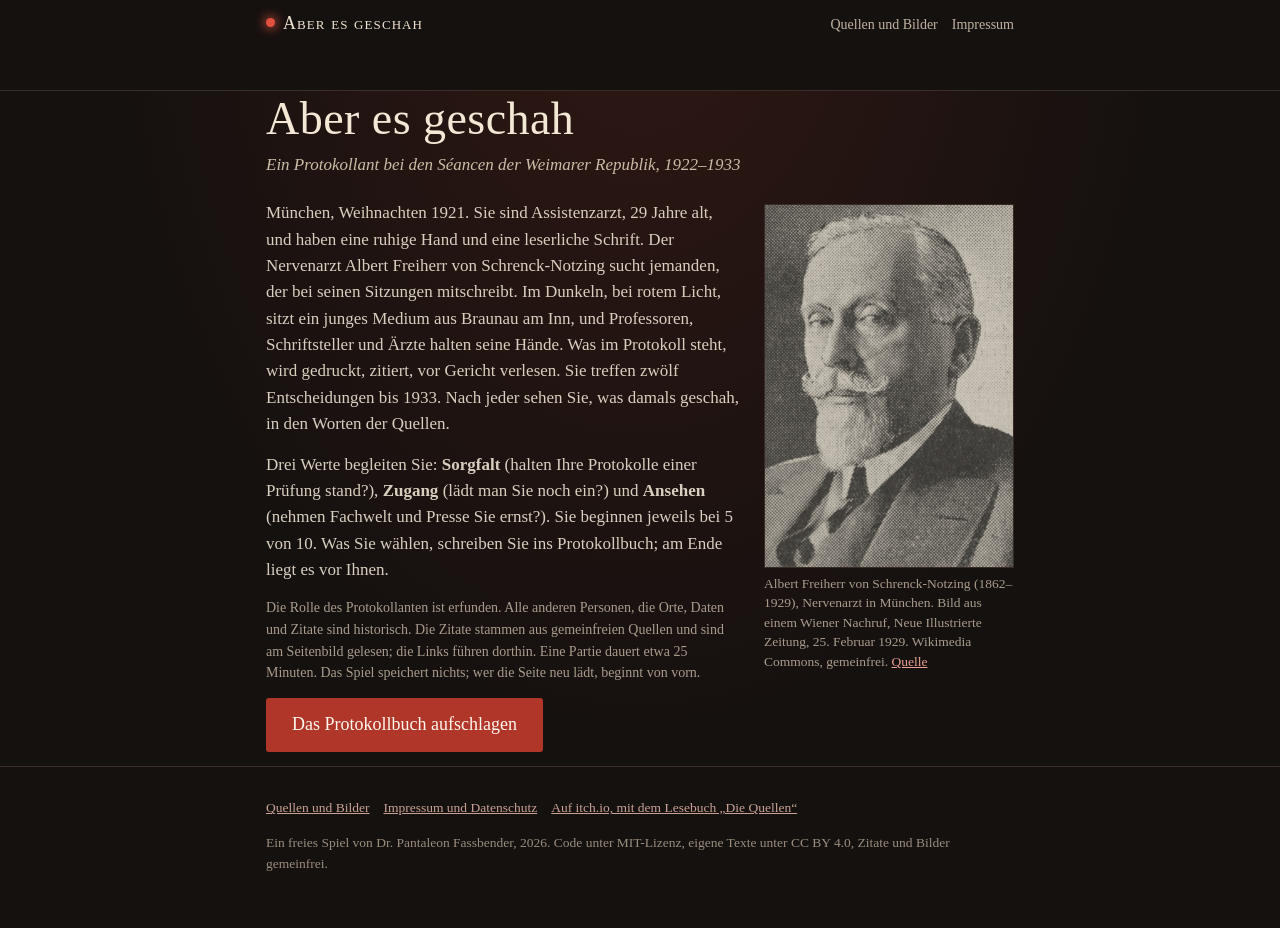
<file: index.html>
<!doctype html>
<html lang="de">
<head>
<meta charset="utf-8">
<meta name="viewport" content="width=device-width, initial-scale=1">
<title>Aber es geschah</title>
<meta name="description" content="Ein Protokollant bei den Séancen der Weimarer Republik, 1922–1933. Zwölf Entscheidungen, nach jeder die Quellen.">
<meta name="color-scheme" content="dark">
<link rel="stylesheet" href="style.css">
</head>
<body>
<header class="top">
  <div class="wrap">
    <a class="marke" href="index.html"><span class="lampe" aria-hidden="true"></span>Aber es geschah</a>
    <nav class="top"><a href="quellen.html">Quellen und Bilder</a><a href="legal.html">Impressum</a></nav>
  </div>
  <div class="wrap"><div class="werte" id="werte" hidden></div></div>
</header>
<main class="wrap" id="buehne" aria-live="polite">
  <noscript><p>Dieses Spiel braucht JavaScript. Die Quellen stehen auch ohne Skript auf der Seite <a href="quellen.html">Quellen und Bilder</a>.</p></noscript>
</main>
<footer class="fuss">
  <div class="wrap">
    <p><a href="quellen.html">Quellen und Bilder</a><a href="legal.html">Impressum und Datenschutz</a><span class="itchlink"><a href="https://leofassb.itch.io/aber-es-geschah" rel="noopener">Auf itch.io, mit dem Lesebuch „Die Quellen“</a></span></p>
    <p>Ein freies Spiel von Dr. Pantaleon Fassbender, 2026. Code unter MIT-Lizenz, eigene Texte unter CC BY 4.0, Zitate und Bilder gemeinfrei.</p>
  </div>
</footer>
<script src="data.js"></script>
<script src="game.js"></script>
</body>
</html>
</file>
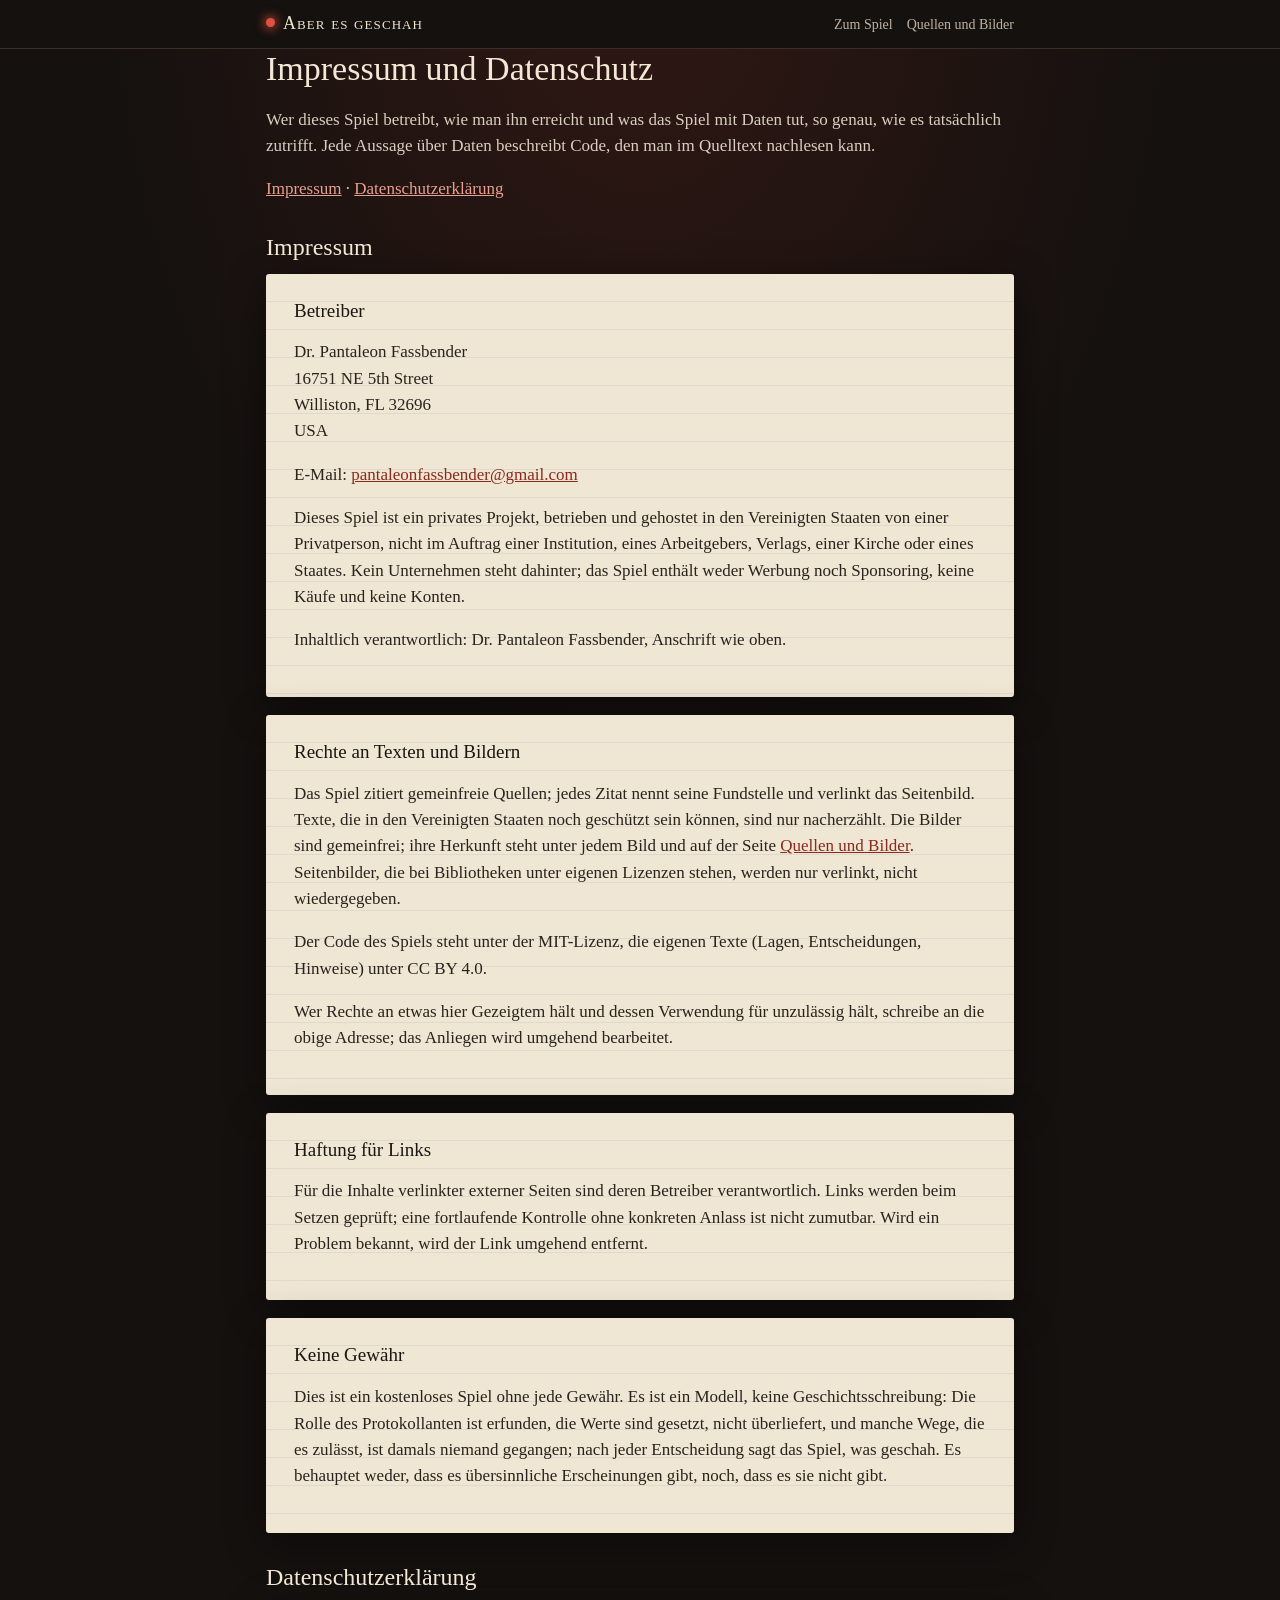
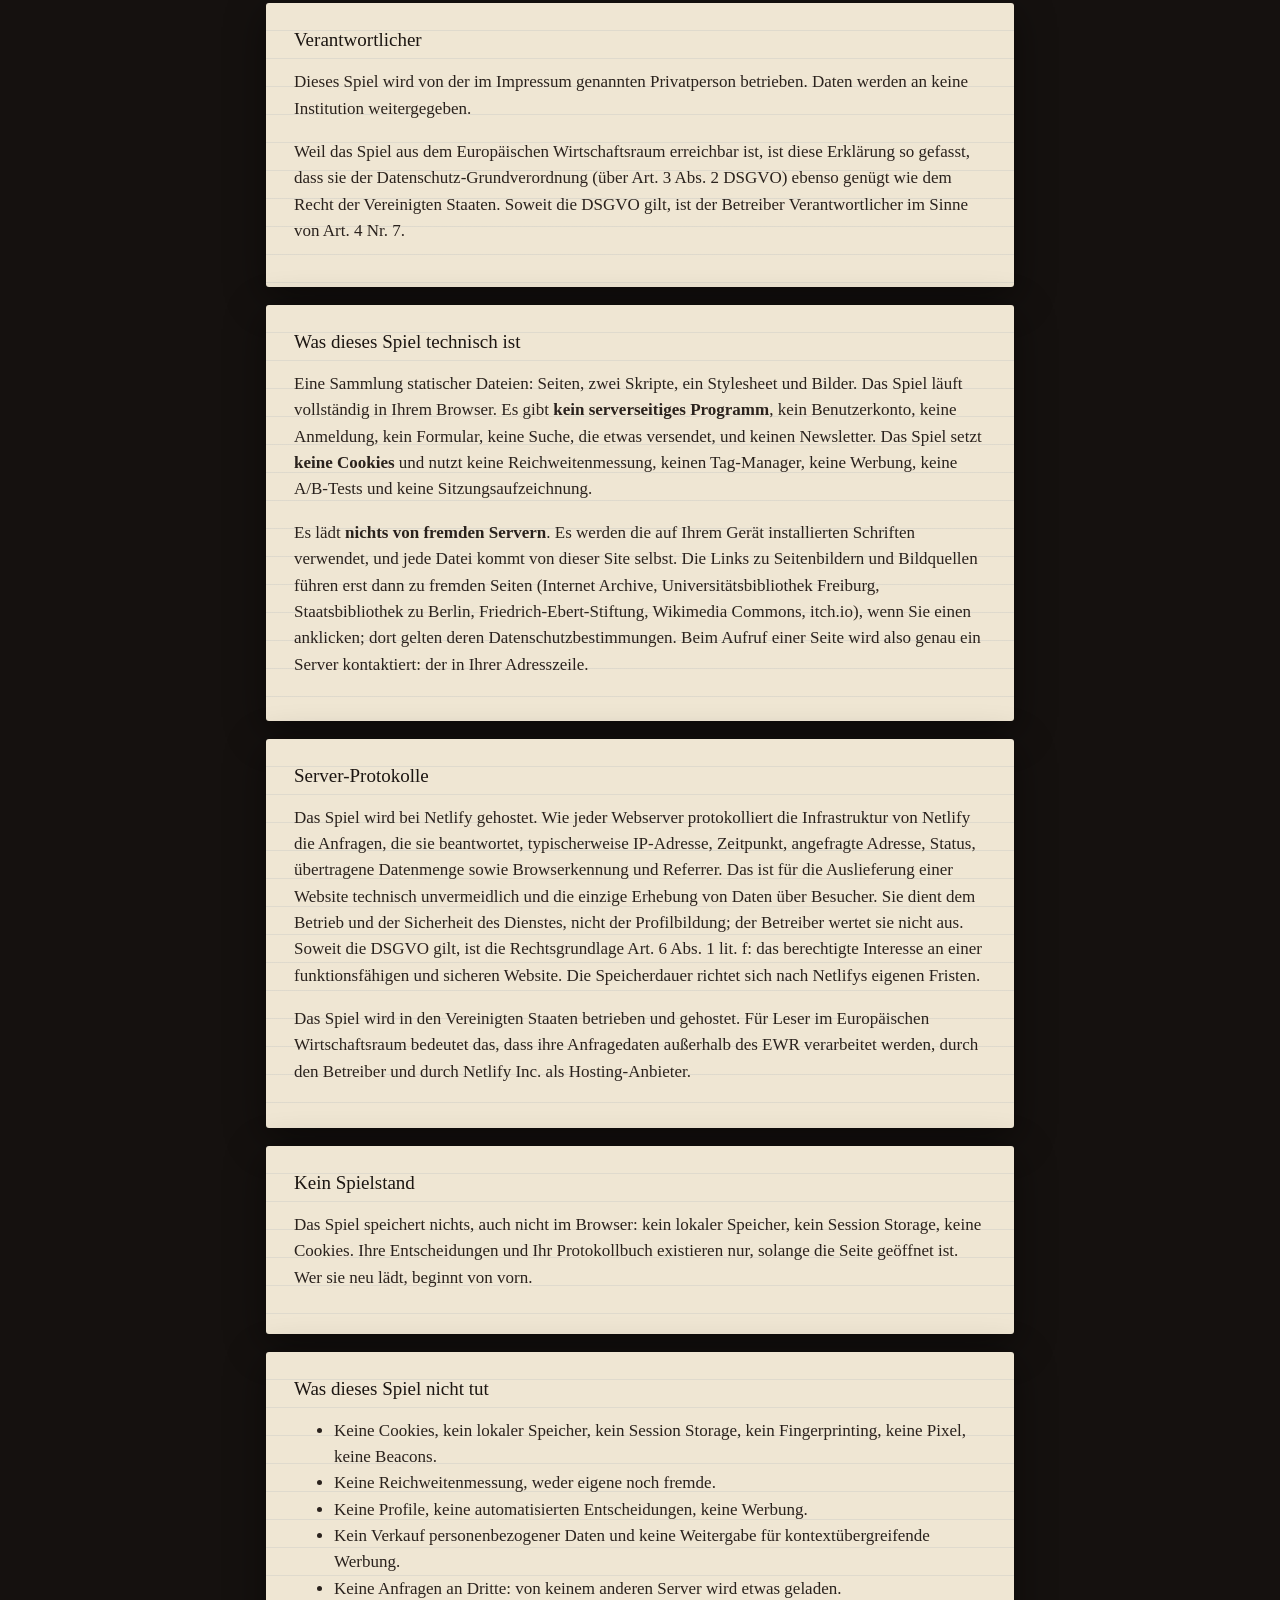
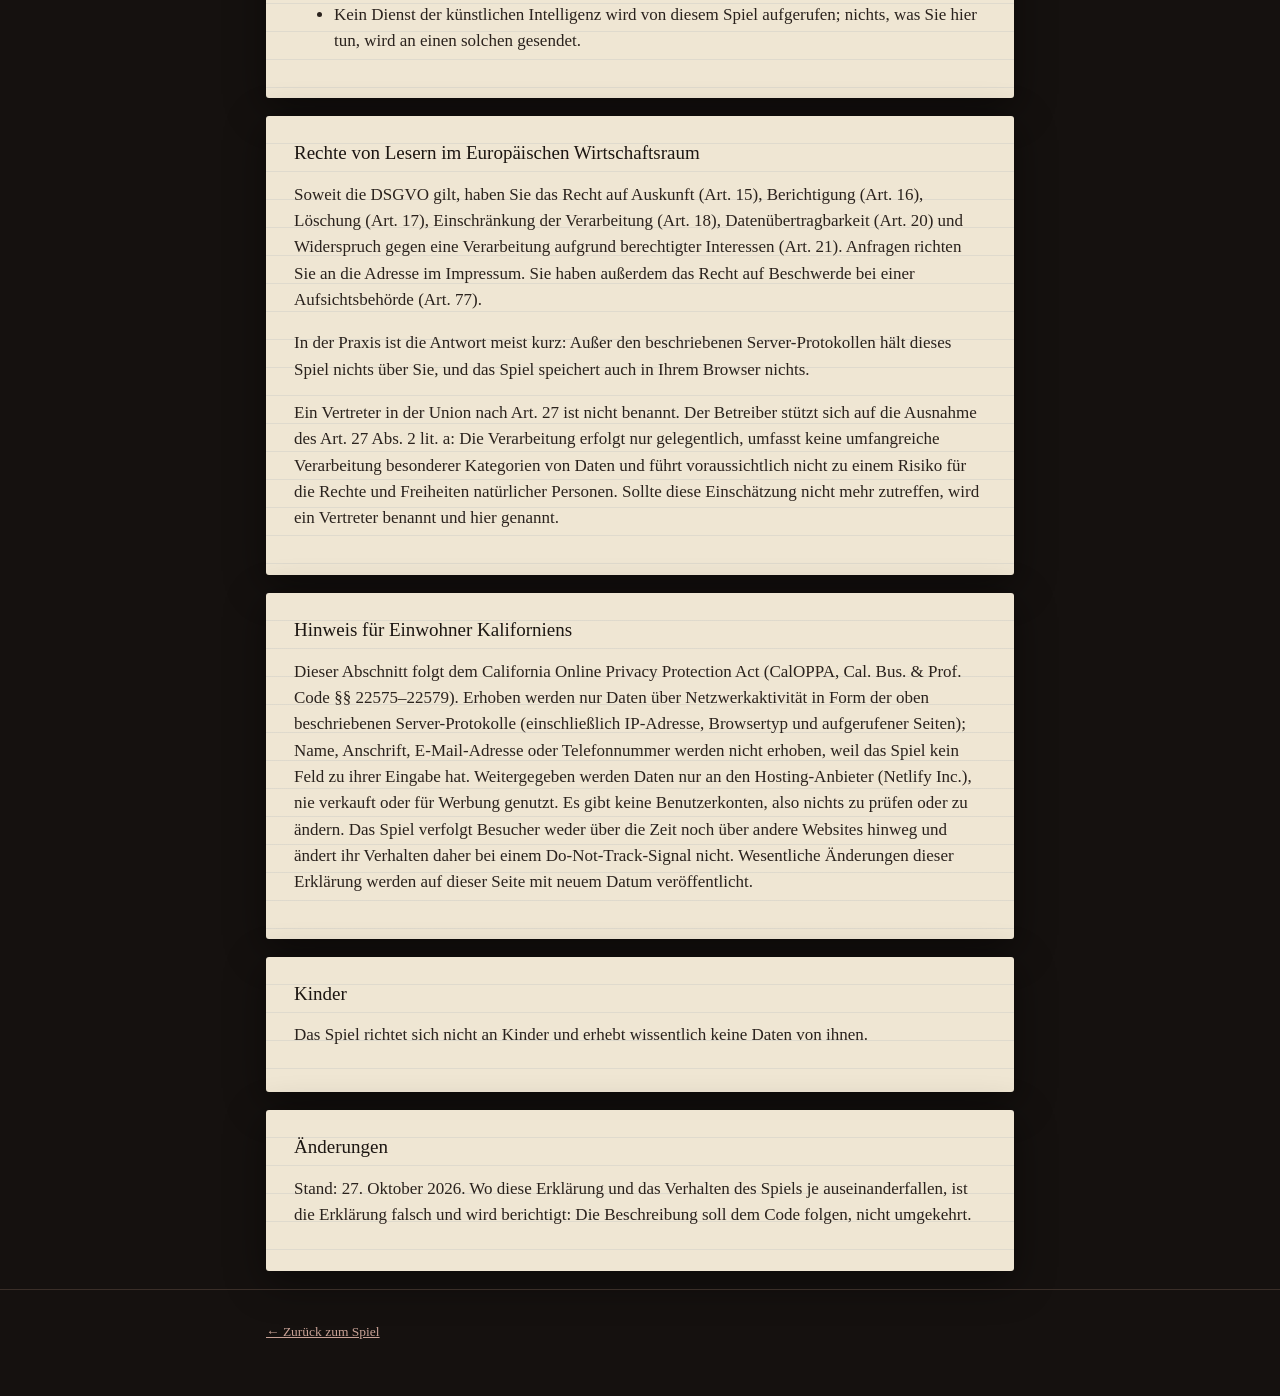
<file: legal.html>
<!doctype html>
<html lang="de">
<head>
<meta charset="utf-8">
<meta name="viewport" content="width=device-width, initial-scale=1">
<title>Impressum und Datenschutz · Aber es geschah</title>
<meta name="description" content="Wer dieses Spiel betreibt, wie man ihn erreicht und was das Spiel mit Daten tut.">
<meta name="color-scheme" content="dark">
<link rel="stylesheet" href="style.css">
</head>
<body>
<header class="top">
  <div class="wrap">
    <a class="marke" href="index.html"><span class="lampe" aria-hidden="true"></span>Aber es geschah</a>
    <nav class="top"><a href="index.html">Zum Spiel</a><a href="quellen.html">Quellen und Bilder</a></nav>
  </div>
</header>
<main class="wrap legal">
  <h1>Impressum und Datenschutz</h1>
  <p>Wer dieses Spiel betreibt, wie man ihn erreicht und was das Spiel mit Daten tut, so genau, wie es tatsächlich zutrifft. Jede Aussage über Daten beschreibt Code, den man im Quelltext nachlesen kann.</p>
  <p><a href="#notice">Impressum</a> · <a href="#privacy">Datenschutzerklärung</a></p>

  <h2 id="notice">Impressum</h2>

  <div class="papier"><h3>Betreiber</h3>
    <p>Dr. Pantaleon Fassbender<br>16751 NE 5th Street<br>Williston, FL 32696<br>USA</p>
    <p>E-Mail: <a href="mailto:pantaleonfassbender@gmail.com">pantaleonfassbender@gmail.com</a></p>
    <p>Dieses Spiel ist ein privates Projekt, betrieben und gehostet in den Vereinigten Staaten von einer Privatperson, nicht im Auftrag einer Institution, eines Arbeitgebers, Verlags, einer Kirche oder eines Staates. Kein Unternehmen steht dahinter; das Spiel enthält weder Werbung noch Sponsoring, keine Käufe und keine Konten.</p>
    <p>Inhaltlich verantwortlich: Dr. Pantaleon Fassbender, Anschrift wie oben.</p>
  </div>

  <div class="papier"><h3>Rechte an Texten und Bildern</h3>
    <p>Das Spiel zitiert gemeinfreie Quellen; jedes Zitat nennt seine Fundstelle und verlinkt das Seitenbild. Texte, die in den Vereinigten Staaten noch geschützt sein können, sind nur nacherzählt. Die Bilder sind gemeinfrei; ihre Herkunft steht unter jedem Bild und auf der Seite <a href="quellen.html">Quellen und Bilder</a>. Seitenbilder, die bei Bibliotheken unter eigenen Lizenzen stehen, werden nur verlinkt, nicht wiedergegeben.</p>
    <p>Der Code des Spiels steht unter der MIT-Lizenz, die eigenen Texte (Lagen, Entscheidungen, Hinweise) unter CC BY 4.0.</p>
    <p>Wer Rechte an etwas hier Gezeigtem hält und dessen Verwendung für unzulässig hält, schreibe an die obige Adresse; das Anliegen wird umgehend bearbeitet.</p>
  </div>

  <div class="papier"><h3>Haftung für Links</h3>
    <p>Für die Inhalte verlinkter externer Seiten sind deren Betreiber verantwortlich. Links werden beim Setzen geprüft; eine fortlaufende Kontrolle ohne konkreten Anlass ist nicht zumutbar. Wird ein Problem bekannt, wird der Link umgehend entfernt.</p>
  </div>

  <div class="papier"><h3>Keine Gewähr</h3>
    <p>Dies ist ein kostenloses Spiel ohne jede Gewähr. Es ist ein Modell, keine Geschichtsschreibung: Die Rolle des Protokollanten ist erfunden, die Werte sind gesetzt, nicht überliefert, und manche Wege, die es zulässt, ist damals niemand gegangen; nach jeder Entscheidung sagt das Spiel, was geschah. Es behauptet weder, dass es übersinnliche Erscheinungen gibt, noch, dass es sie nicht gibt.</p>
  </div>

  <h2 id="privacy">Datenschutzerklärung</h2>

  <div class="papier"><h3>Verantwortlicher</h3>
    <p>Dieses Spiel wird von der im Impressum genannten Privatperson betrieben. Daten werden an keine Institution weitergegeben.</p>
    <p>Weil das Spiel aus dem Europäischen Wirtschaftsraum erreichbar ist, ist diese Erklärung so gefasst, dass sie der Datenschutz-Grundverordnung (über Art. 3 Abs. 2 DSGVO) ebenso genügt wie dem Recht der Vereinigten Staaten. Soweit die DSGVO gilt, ist der Betreiber Verantwortlicher im Sinne von Art. 4 Nr. 7.</p>
  </div>

  <div class="papier"><h3>Was dieses Spiel technisch ist</h3>
    <p>Eine Sammlung statischer Dateien: Seiten, zwei Skripte, ein Stylesheet und Bilder. Das Spiel läuft vollständig in Ihrem Browser. Es gibt <strong>kein serverseitiges Programm</strong>, kein Benutzerkonto, keine Anmeldung, kein Formular, keine Suche, die etwas versendet, und keinen Newsletter. Das Spiel setzt <strong>keine Cookies</strong> und nutzt keine Reichweitenmessung, keinen Tag-Manager, keine Werbung, keine A/B-Tests und keine Sitzungsaufzeichnung.</p>
    <p>Es lädt <strong>nichts von fremden Servern</strong>. Es werden die auf Ihrem Gerät installierten Schriften verwendet, und jede Datei kommt von dieser Site selbst. Die Links zu Seitenbildern und Bildquellen führen erst dann zu fremden Seiten (Internet Archive, Universitätsbibliothek Freiburg, Staatsbibliothek zu Berlin, Friedrich-Ebert-Stiftung, Wikimedia Commons, itch.io), wenn Sie einen anklicken; dort gelten deren Datenschutzbestimmungen. Beim Aufruf einer Seite wird also genau ein Server kontaktiert: der in Ihrer Adresszeile.</p>
  </div>

  <div class="papier"><h3>Server-Protokolle</h3>
    <p>Das Spiel wird bei Netlify gehostet. Wie jeder Webserver protokolliert die Infrastruktur von Netlify die Anfragen, die sie beantwortet, typischerweise IP-Adresse, Zeitpunkt, angefragte Adresse, Status, übertragene Datenmenge sowie Browserkennung und Referrer. Das ist für die Auslieferung einer Website technisch unvermeidlich und die einzige Erhebung von Daten über Besucher. Sie dient dem Betrieb und der Sicherheit des Dienstes, nicht der Profilbildung; der Betreiber wertet sie nicht aus. Soweit die DSGVO gilt, ist die Rechtsgrundlage Art. 6 Abs. 1 lit. f: das berechtigte Interesse an einer funktionsfähigen und sicheren Website. Die Speicherdauer richtet sich nach Netlifys eigenen Fristen.</p>
    <p>Das Spiel wird in den Vereinigten Staaten betrieben und gehostet. Für Leser im Europäischen Wirtschaftsraum bedeutet das, dass ihre Anfragedaten außerhalb des EWR verarbeitet werden, durch den Betreiber und durch Netlify Inc. als Hosting-Anbieter.</p>
  </div>

  <div class="papier"><h3>Kein Spielstand</h3>
    <p>Das Spiel speichert nichts, auch nicht im Browser: kein lokaler Speicher, kein Session Storage, keine Cookies. Ihre Entscheidungen und Ihr Protokollbuch existieren nur, solange die Seite geöffnet ist. Wer sie neu lädt, beginnt von vorn.</p>
  </div>

  <div class="papier"><h3>Was dieses Spiel nicht tut</h3>
    <ul>
      <li>Keine Cookies, kein lokaler Speicher, kein Session Storage, kein Fingerprinting, keine Pixel, keine Beacons.</li>
      <li>Keine Reichweitenmessung, weder eigene noch fremde.</li>
      <li>Keine Profile, keine automatisierten Entscheidungen, keine Werbung.</li>
      <li>Kein Verkauf personenbezogener Daten und keine Weitergabe für kontextübergreifende Werbung.</li>
      <li>Keine Anfragen an Dritte: von keinem anderen Server wird etwas geladen.</li>
      <li>Kein Dienst der künstlichen Intelligenz wird von diesem Spiel aufgerufen; nichts, was Sie hier tun, wird an einen solchen gesendet.</li>
    </ul>
  </div>

  <div class="papier"><h3>Rechte von Lesern im Europäischen Wirtschaftsraum</h3>
    <p>Soweit die DSGVO gilt, haben Sie das Recht auf Auskunft (Art. 15), Berichtigung (Art. 16), Löschung (Art. 17), Einschränkung der Verarbeitung (Art. 18), Datenübertragbarkeit (Art. 20) und Widerspruch gegen eine Verarbeitung aufgrund berechtigter Interessen (Art. 21). Anfragen richten Sie an die Adresse im Impressum. Sie haben außerdem das Recht auf Beschwerde bei einer Aufsichtsbehörde (Art. 77).</p>
    <p>In der Praxis ist die Antwort meist kurz: Außer den beschriebenen Server-Protokollen hält dieses Spiel nichts über Sie, und das Spiel speichert auch in Ihrem Browser nichts.</p>
    <p>Ein Vertreter in der Union nach Art. 27 ist nicht benannt. Der Betreiber stützt sich auf die Ausnahme des Art. 27 Abs. 2 lit. a: Die Verarbeitung erfolgt nur gelegentlich, umfasst keine umfangreiche Verarbeitung besonderer Kategorien von Daten und führt voraussichtlich nicht zu einem Risiko für die Rechte und Freiheiten natürlicher Personen. Sollte diese Einschätzung nicht mehr zutreffen, wird ein Vertreter benannt und hier genannt.</p>
  </div>

  <div class="papier"><h3>Hinweis für Einwohner Kaliforniens</h3>
    <p>Dieser Abschnitt folgt dem California Online Privacy Protection Act (CalOPPA, Cal. Bus. &amp; Prof. Code §§ 22575–22579). Erhoben werden nur Daten über Netzwerkaktivität in Form der oben beschriebenen Server-Protokolle (einschließlich IP-Adresse, Browsertyp und aufgerufener Seiten); Name, Anschrift, E-Mail-Adresse oder Telefonnummer werden nicht erhoben, weil das Spiel kein Feld zu ihrer Eingabe hat. Weitergegeben werden Daten nur an den Hosting-Anbieter (Netlify Inc.), nie verkauft oder für Werbung genutzt. Es gibt keine Benutzerkonten, also nichts zu prüfen oder zu ändern. Das Spiel verfolgt Besucher weder über die Zeit noch über andere Websites hinweg und ändert ihr Verhalten daher bei einem Do-Not-Track-Signal nicht. Wesentliche Änderungen dieser Erklärung werden auf dieser Seite mit neuem Datum veröffentlicht.</p>
  </div>

  <div class="papier"><h3>Kinder</h3>
    <p>Das Spiel richtet sich nicht an Kinder und erhebt wissentlich keine Daten von ihnen.</p>
  </div>

  <div class="papier"><h3>Änderungen</h3>
    <p>Stand: 27. Oktober 2026. Wo diese Erklärung und das Verhalten des Spiels je auseinanderfallen, ist die Erklärung falsch und wird berichtigt: Die Beschreibung soll dem Code folgen, nicht umgekehrt.</p>
  </div>
</main>
<footer class="fuss">
  <div class="wrap"><p><a href="index.html">← Zurück zum Spiel</a></p></div>
</footer>
</body>
</html>
</file>
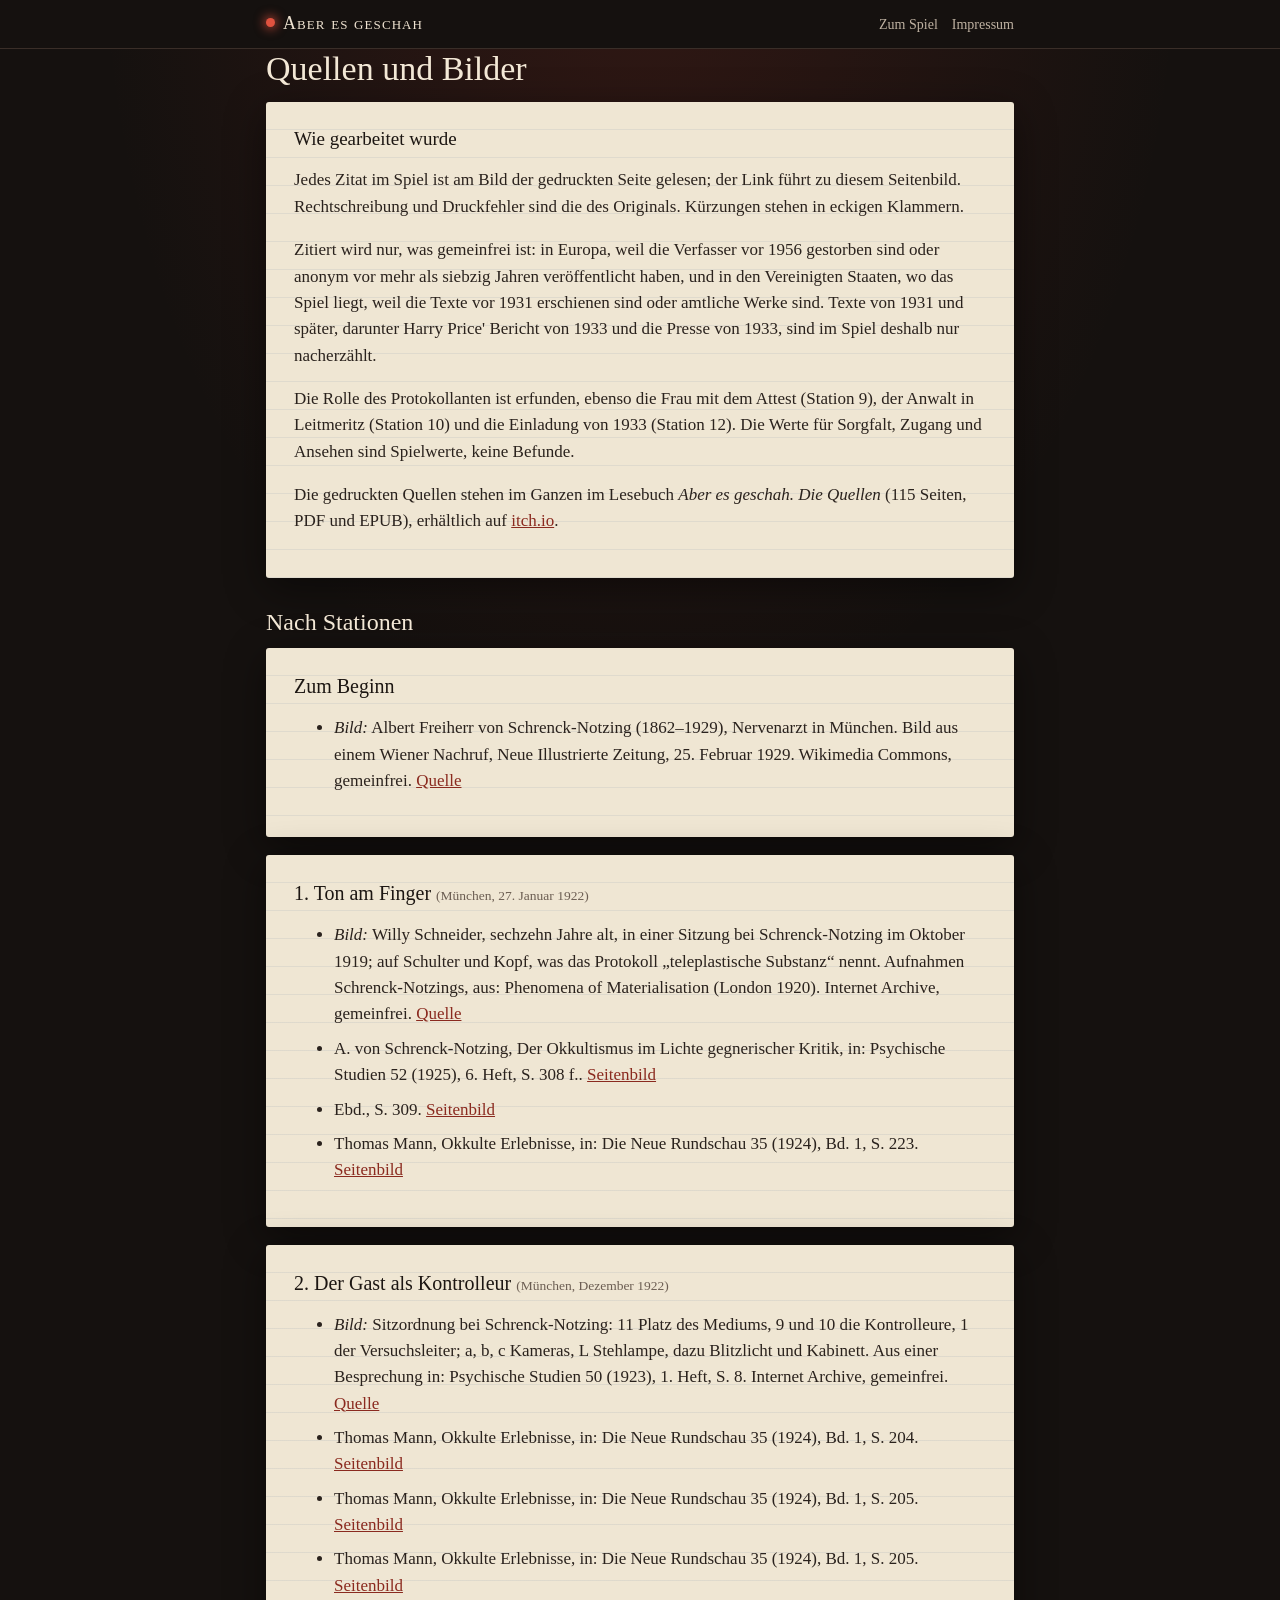
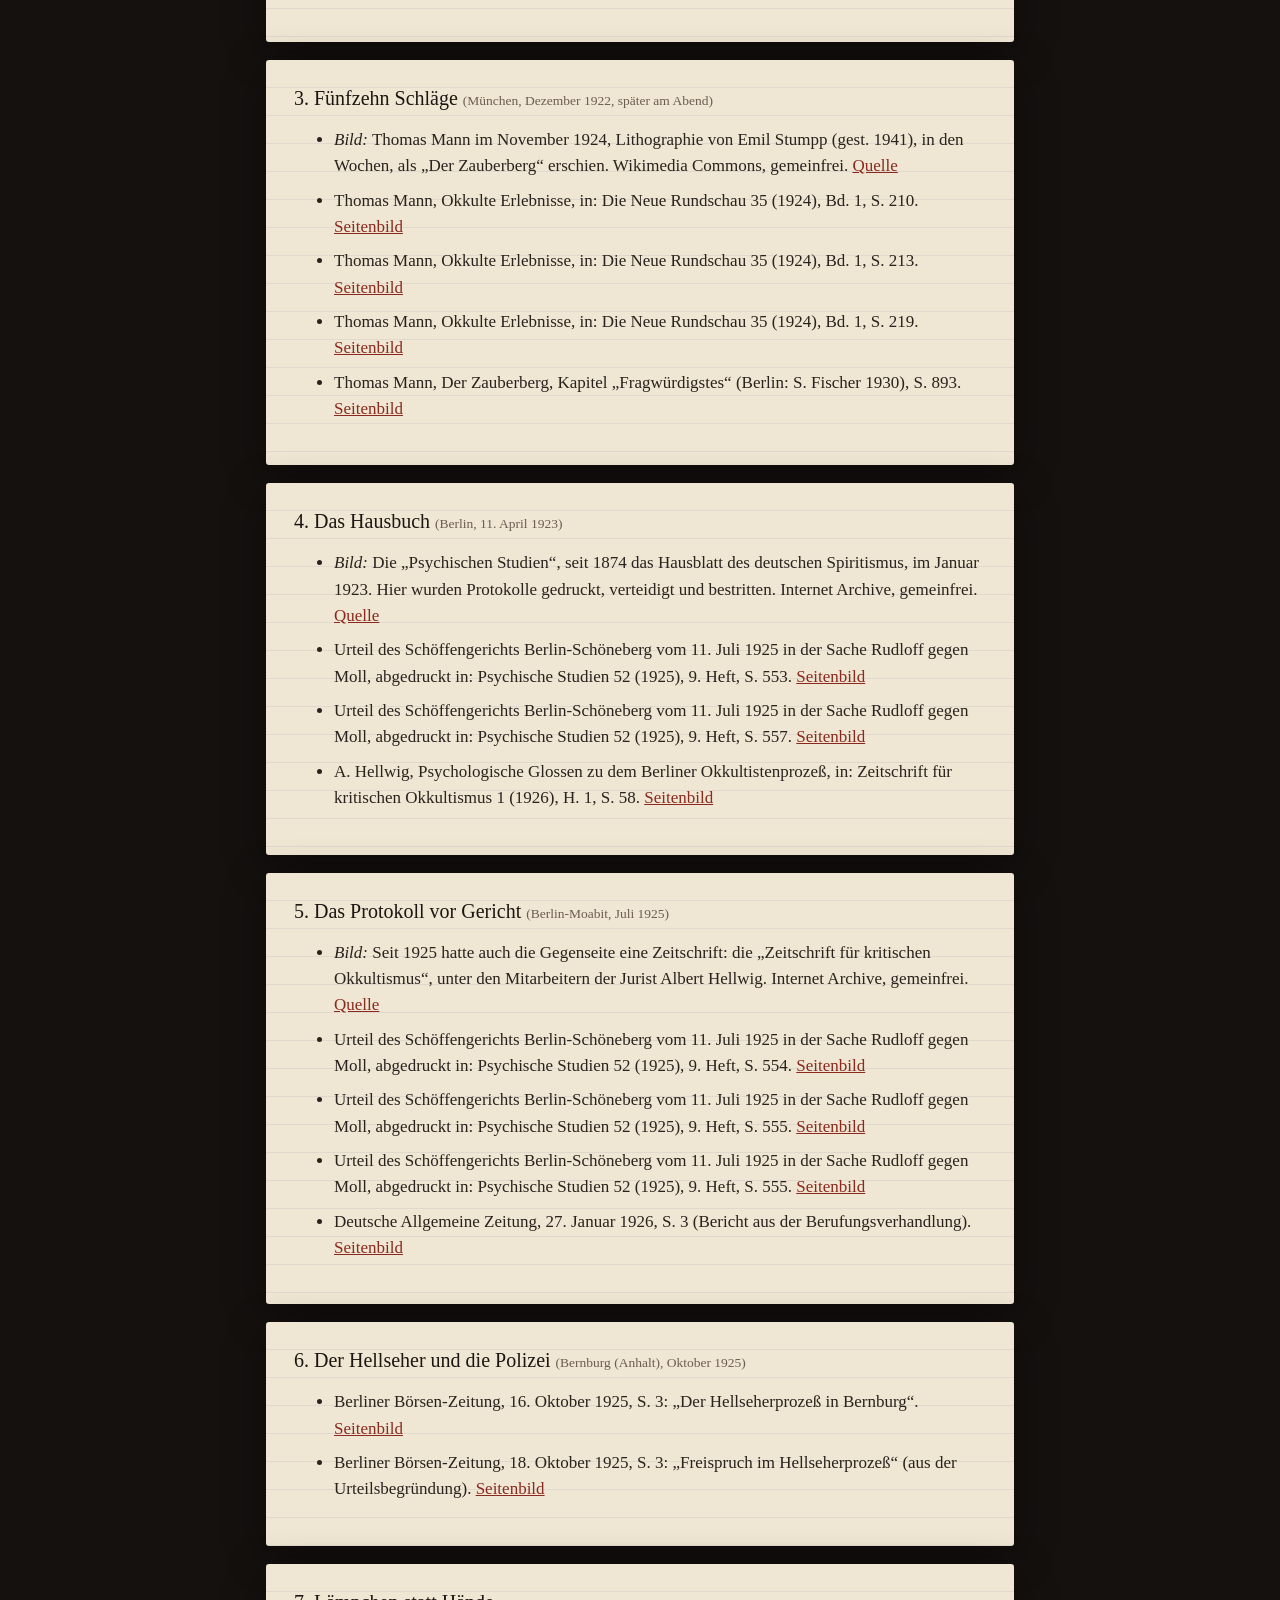
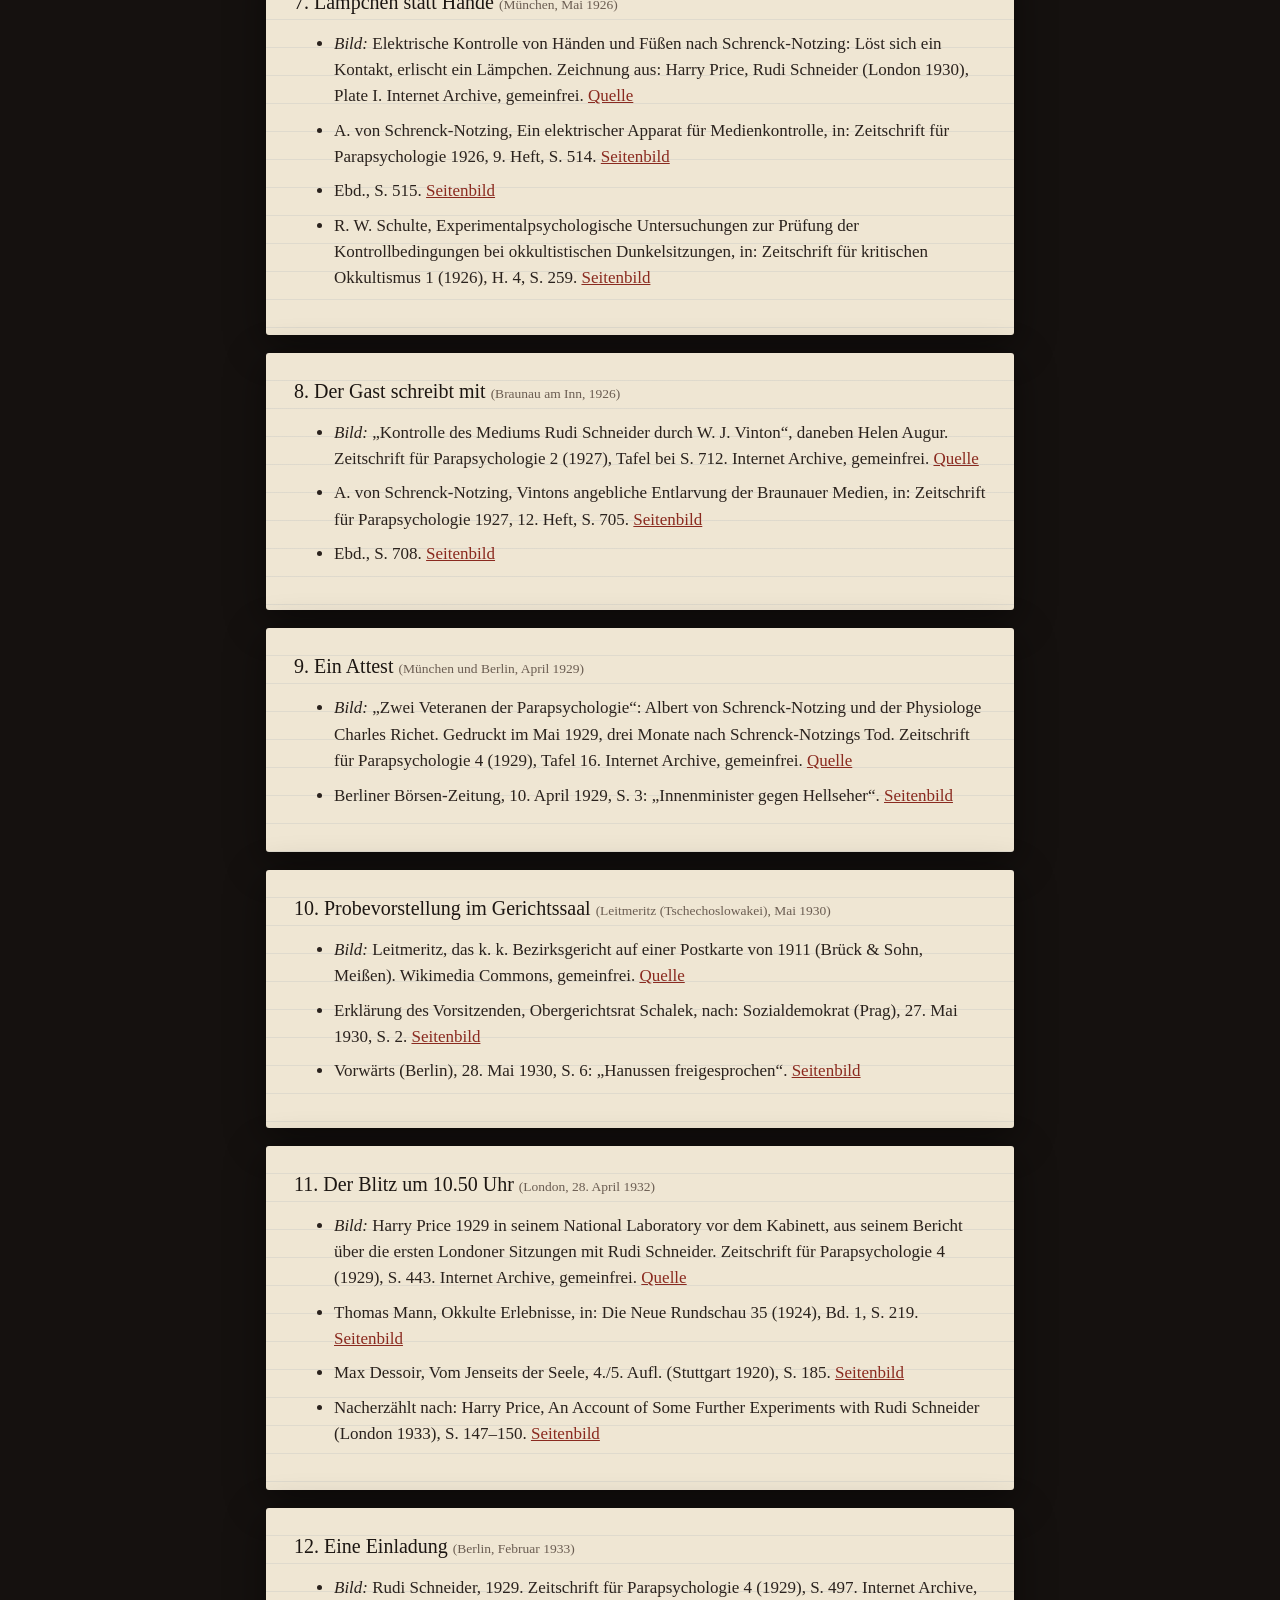
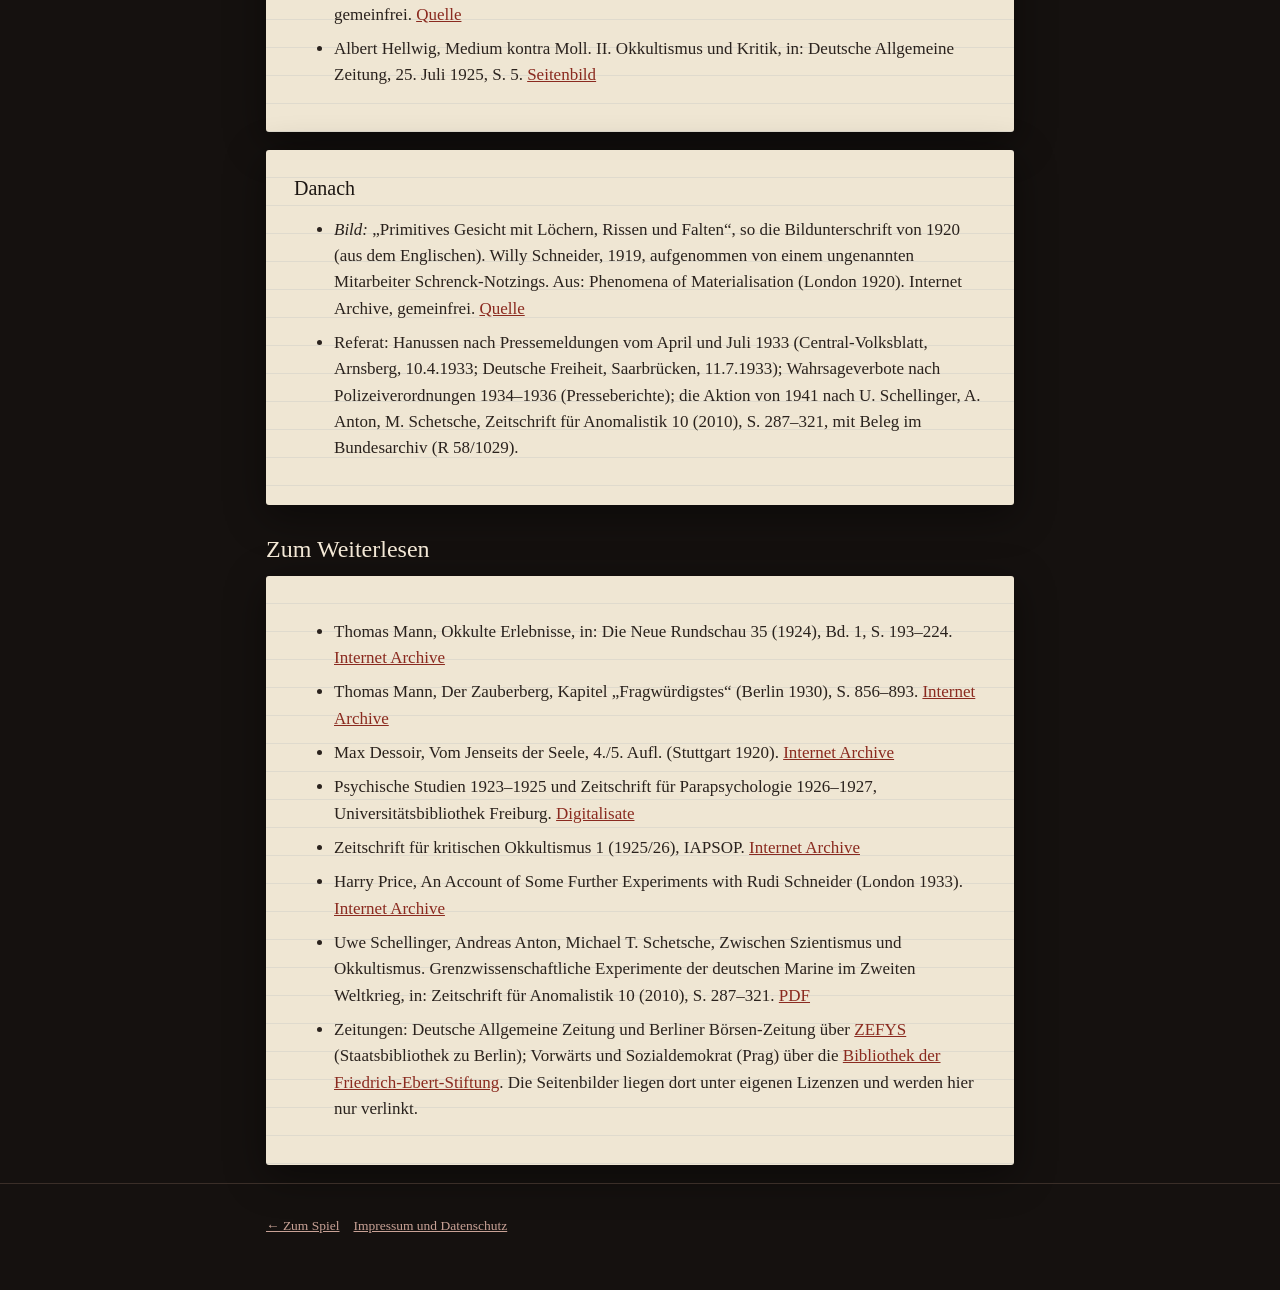
<file: quellen.html>
<!doctype html>
<html lang="de">
<head>
<meta charset="utf-8">
<meta name="viewport" content="width=device-width, initial-scale=1">
<title>Quellen und Bilder · Aber es geschah</title>
<meta name="description" content="Alle Zitate und Bilder des Spiels mit Fundstelle und Link zum Seitenbild.">
<meta name="color-scheme" content="dark">
<link rel="stylesheet" href="style.css">
</head>
<body>
<header class="top">
  <div class="wrap">
    <a class="marke" href="index.html"><span class="lampe" aria-hidden="true"></span>Aber es geschah</a>
    <nav class="top"><a href="index.html">Zum Spiel</a><a href="legal.html">Impressum</a></nav>
  </div>
</header>
<main class="wrap quellen">
  <h1>Quellen und Bilder</h1>
  <div class="papier">
    <h3>Wie gearbeitet wurde</h3>
    <p>Jedes Zitat im Spiel ist am Bild der gedruckten Seite gelesen; der Link führt zu diesem Seitenbild. Rechtschreibung und Druckfehler sind die des Originals. Kürzungen stehen in eckigen Klammern.</p>
    <p>Zitiert wird nur, was gemeinfrei ist: in Europa, weil die Verfasser vor 1956 gestorben sind oder anonym vor mehr als siebzig Jahren veröffentlicht haben, und in den Vereinigten Staaten, wo das Spiel liegt, weil die Texte vor 1931 erschienen sind oder amtliche Werke sind. Texte von 1931 und später, darunter Harry Price' Bericht von 1933 und die Presse von 1933, sind im Spiel deshalb nur nacherzählt.</p>
    <p>Die Rolle des Protokollanten ist erfunden, ebenso die Frau mit dem Attest (Station 9), der Anwalt in Leitmeritz (Station 10) und die Einladung von 1933 (Station 12). Die Werte für Sorgfalt, Zugang und Ansehen sind Spielwerte, keine Befunde.</p>
    <p>Die gedruckten Quellen stehen im Ganzen im Lesebuch <em>Aber es geschah. Die Quellen</em> (115 Seiten, PDF und EPUB)<span class="itchlink">, erhältlich auf <a href="https://leofassb.itch.io/aber-es-geschah" rel="noopener">itch.io</a></span>.</p>
  </div>
  <div id="liste"><noscript><p>Die Liste wird aus den Spieldaten erzeugt und braucht JavaScript.</p></noscript></div>
  <h2>Zum Weiterlesen</h2>
  <div class="papier">
    <ul>
      <li>Thomas Mann, Okkulte Erlebnisse, in: Die Neue Rundschau 35 (1924), Bd. 1, S. 193–224. <a href="https://archive.org/details/die-neue-rundschau-35.-jg.-der-freien-buhne-35.1924-1/page/193/mode/1up" target="_blank" rel="noopener">Internet Archive</a></li>
      <li>Thomas Mann, Der Zauberberg, Kapitel „Fragwürdigstes“ (Berlin 1930), S. 856–893. <a href="https://archive.org/details/derzauberberg0000roma/page/856/mode/1up" target="_blank" rel="noopener">Internet Archive</a></li>
      <li>Max Dessoir, Vom Jenseits der Seele, 4./5. Aufl. (Stuttgart 1920). <a href="https://archive.org/details/vomjenseitsderse00dess" target="_blank" rel="noopener">Internet Archive</a></li>
      <li>Psychische Studien 1923–1925 und Zeitschrift für Parapsychologie 1926–1927, Universitätsbibliothek Freiburg. <a href="https://dl.ub.uni-freiburg.de/diglit/psychische_studien_ga" target="_blank" rel="noopener">Digitalisate</a></li>
      <li>Zeitschrift für kritischen Okkultismus 1 (1925/26), IAPSOP. <a href="https://archive.org/details/IAPSOP-zeitschrift_kritischen_okkultismus_v1_n1_1926" target="_blank" rel="noopener">Internet Archive</a></li>
      <li>Harry Price, An Account of Some Further Experiments with Rudi Schneider (London 1933). <a href="https://archive.org/details/accountofsomefur00pric" target="_blank" rel="noopener">Internet Archive</a></li>
      <li>Uwe Schellinger, Andreas Anton, Michael T. Schetsche, Zwischen Szientismus und Okkultismus. Grenzwissenschaftliche Experimente der deutschen Marine im Zweiten Weltkrieg, in: Zeitschrift für Anomalistik 10 (2010), S. 287–321. <a href="https://www.anomalistik.de/images/pdf/zfa/zfa2010_3_287_schellinger_anton_schetsche.pdf" target="_blank" rel="noopener">PDF</a></li>
      <li>Zeitungen: Deutsche Allgemeine Zeitung und Berliner Börsen-Zeitung über <a href="https://zefys.staatsbibliothek-berlin.de/" target="_blank" rel="noopener">ZEFYS</a> (Staatsbibliothek zu Berlin); Vorwärts und Sozialdemokrat (Prag) über die <a href="https://library.fes.de/" target="_blank" rel="noopener">Bibliothek der Friedrich-Ebert-Stiftung</a>. Die Seitenbilder liegen dort unter eigenen Lizenzen und werden hier nur verlinkt.</li>
    </ul>
  </div>
</main>
<footer class="fuss">
  <div class="wrap"><p><a href="index.html">← Zum Spiel</a><a href="legal.html">Impressum und Datenschutz</a></p></div>
</footer>
<script src="data.js"></script>
<script>
(function () {
  "use strict";
  const S = window.SPIEL;
  const esc = t => String(t).replace(/[&<>"]/g, c => ({ "&": "&amp;", "<": "&lt;", ">": "&gt;", '"': "&quot;" }[c]));
  const z = q => `<li>${esc(q.cite)}. <a href="${esc(q.url)}" target="_blank" rel="noopener">Seitenbild</a></li>`;
  const b = x => x ? `<li><em>Bild:</em> ${esc(x.cap)} <a href="${esc(x.url)}" target="_blank" rel="noopener">Quelle</a></li>` : "";
  let h = '<h2>Nach Stationen</h2>';
  h += `<div class="papier station"><h3>Zum Beginn</h3><ul>${b(S.startBild)}</ul></div>`;
  S.stationen.forEach((s, i) => {
    const extra = s.optionen.filter(o => o.zitat).map(o => z(o.zitat)).join("");
    h += `<div class="papier station"><h3>${i + 1}. ${esc(s.titel)} <span class="fein">(${esc(s.ort)}, ${esc(s.jahr)})</span></h3><ul>${b(s.bild)}${s.zitate.map(z).join("")}${extra}${s.hinweisUrl ? `<li>Nacherzählt nach: Harry Price, An Account of Some Further Experiments with Rudi Schneider (London 1933), S. 147–150. <a href="${esc(s.hinweisUrl)}" target="_blank" rel="noopener">Seitenbild</a></li>` : ""}</ul></div>`;
  });
  h += `<div class="papier station"><h3>Danach</h3><ul>${b(S.endBild)}<li>${esc(S.epilogRef)}</li></ul></div>`;
  document.getElementById("liste").innerHTML = h;
})();
</script>
</body>
</html>
</file>
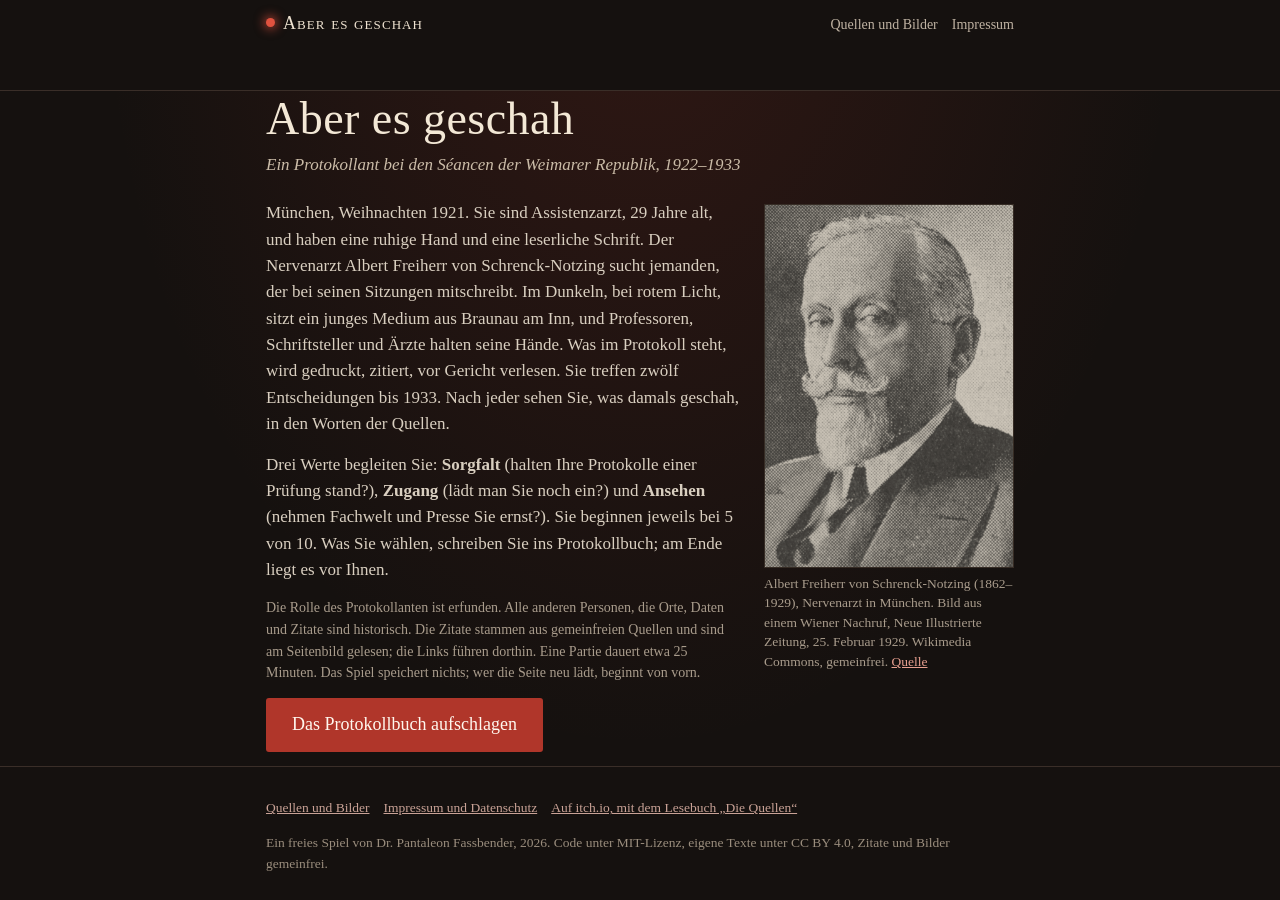
<file: itch/shot.html>
<!doctype html><html lang="de"><head><meta charset="utf-8"><title>shot</title>
<style>html,body{margin:0;height:100%;background:#15110f}iframe{border:0;width:100%;height:100%;display:block}</style></head>
<body><iframe id="f" src="../index.html"></iframe><script>
/* Nur für Bildschirmfotos: steuert das Spiel im Rahmen. ?start&n=Stationen&k=Wahl&sc=Scroll */
const q = new URLSearchParams(location.search), f = document.getElementById("f");
f.onload = async () => {
  const w = f.contentWindow, d = w.document, sl = ms => new Promise(r => setTimeout(r, ms));
  if (!q.has("start")) return;
  d.getElementById("los").click();
  for (let i = 0; i < (+q.get("n") || 0); i++) { await sl(40); d.querySelector('.opt[data-k="' + (q.get("w") || 1) + '"]').click(); await sl(30); d.getElementById("weiter").click(); }
  if (q.has("k")) { await sl(60); d.querySelector('.opt[data-k="' + q.get("k") + '"]').click(); }
  await sl(900);
  if (q.has("sc")) w.scrollTo(0, +q.get("sc"));
  else if (q.has("k")) { const a = d.getElementById("ausgang"); w.scrollTo(0, a.getBoundingClientRect().top + w.scrollY - 150); }
};
</script></body></html>
</file>
<file: style.css>
/* Aber es geschah: Nacht, Protokollpapier, Rotlicht. Nur Systemschriften, nichts von außen. */
:root {
  --nacht: #15110f;
  --nacht2: #201916;
  --rand: #3a2e28;
  --papier: #efe6d3;
  --papier2: #e6dbc4;
  --tinte: #2a221d;
  --blass: #6b5d52;
  --rot: #b0362a;
  --rotlicht: #e0523f;
  --gruen: #5d6b3d;
  --serif: Georgia, "Times New Roman", serif;
  --mono: "Courier New", Courier, monospace;
}
* { box-sizing: border-box; }
html { -webkit-text-size-adjust: 100%; }
body {
  margin: 0; background: var(--nacht); color: #d9cfc0;
  font: 17px/1.55 var(--serif);
  background-image: radial-gradient(ellipse at 50% -10%, rgba(176,54,42,.18), transparent 60%);
  background-attachment: fixed; min-height: 100vh;
}
a { color: #e8a090; }
a:hover { color: #ffc3b5; }
.wrap { max-width: 780px; margin: 0 auto; padding: 0 16px; }

header.top { border-bottom: 1px solid var(--rand); background: #15110f; position: sticky; top: 0; z-index: 5; }
header.top .wrap { display: flex; align-items: center; justify-content: space-between; gap: 12px; padding-top: 10px; padding-bottom: 10px; flex-wrap: wrap; }
.marke { font-variant: small-caps; letter-spacing: .06em; color: #f0e4d2; text-decoration: none; font-size: 18px; }
.marke .lampe { display: inline-block; width: 9px; height: 9px; border-radius: 50%; background: var(--rotlicht); box-shadow: 0 0 10px 3px rgba(224,82,63,.55); margin-right: 8px; vertical-align: 2px; }
nav.top a { color: #bfb2a2; text-decoration: none; font-size: 14px; margin-left: 14px; }
nav.top a:hover { color: #fff; }

.werte { display: grid; grid-template-columns: repeat(3, 1fr); gap: 10px; padding: 10px 0 12px; }
.wert { font-size: 13px; color: #bfb2a2; }
.wert b { color: #f0e4d2; font-weight: normal; }
.wert .bar { height: 6px; background: #2e2420; border-radius: 3px; margin-top: 4px; overflow: hidden; }
.wert .bar i { display: block; height: 100%; background: linear-gradient(90deg, #7a2a20, var(--rotlicht)); transition: width .5s; }
.wert .dz { font-family: var(--mono); font-size: 12px; margin-left: 4px; }
.dz.p { color: #a8c07a; } .dz.m { color: #ef8a7a; }

main { padding: 26px 0 40px; }
.papier {
  background: var(--papier); color: var(--tinte); border-radius: 3px;
  padding: 26px 28px; box-shadow: 0 10px 40px rgba(0,0,0,.45);
  background-image: repeating-linear-gradient(transparent 0 27px, rgba(80,110,150,.10) 27px 28px);
}
@media (max-width: 560px) { .papier { padding: 20px 18px; } body { font-size: 16px; } }
.papier a { color: #8a2a1f; }
.kopf { font-family: var(--mono); font-size: 13px; color: var(--blass); letter-spacing: .03em; display: flex; justify-content: space-between; gap: 10px; flex-wrap: wrap; }
h1, h2, h3 { font-weight: normal; line-height: 1.2; }
.papier h2 { font-size: 30px; margin: 6px 0 14px; color: #1c1612; }
.titel h1 { font-size: 46px; margin: 0 0 6px; color: #f3e8d6; letter-spacing: .01em; }
.titel .unter { font-style: italic; color: #cbbca8; margin: 0 0 22px; }

figure { margin: 6px 0 18px; }
figure img { max-width: 100%; max-height: 62vh; width: auto; height: auto; margin: 0 auto; display: block; border: 1px solid #b9ab92; background: #ddd2bc; filter: sepia(.15); }
figcaption { font-size: 13.5px; color: var(--blass); margin-top: 6px; line-height: 1.45; }

.lage { margin: 0 0 18px; }
.optionen { display: grid; gap: 10px; }
button { font: inherit; cursor: pointer; }
.opt {
  text-align: left; background: #f8f2e6; color: var(--tinte); border: 1px solid #b9ab92;
  border-left: 4px solid #b9ab92; border-radius: 3px; padding: 12px 14px; line-height: 1.45;
}
.opt:hover, .opt:focus-visible { border-left-color: var(--rot); background: #fffaf0; outline: none; }
.opt .nr { font-family: var(--mono); color: var(--rot); margin-right: 8px; }
.opt[disabled] { cursor: default; opacity: .55; }
.opt.gewaehlt { opacity: 1; border-left-color: var(--rot); background: #fffaf0; }
.opt .hist { display: block; font-size: 13px; color: var(--gruen); margin-top: 4px; font-style: italic; }

.eintrag { margin: 20px 0 6px; padding: 14px 16px; background: #fbf7ee; border: 1px dashed #a89a80; font-family: var(--mono); font-size: 15px; line-height: 1.5; white-space: pre-wrap; }
.eintrag .label { display: block; font-size: 12px; color: var(--blass); letter-spacing: .08em; text-transform: uppercase; margin-bottom: 4px; }
.folge { font-style: italic; margin: 10px 0 0; }
.deltas { font-family: var(--mono); font-size: 13px; margin-top: 6px; }

.geschah { margin-top: 24px; border-top: 2px solid #c9b99d; padding-top: 16px; }
.geschah h3 { font-size: 20px; margin: 0 0 10px; color: var(--rot); font-variant: small-caps; letter-spacing: .04em; }
.histwahl { margin: 0 0 14px; }
blockquote { margin: 0 0 14px; padding: 2px 0 2px 16px; border-left: 3px solid #c9b99d; }
blockquote p { margin: 0 0 4px; }
blockquote cite { display: block; font-style: normal; font-size: 13.5px; color: var(--blass); }
.hinweis { font-size: 15.5px; }
.frage { margin: 18px 0 0; padding: 12px 14px; background: #2a201c; color: #f1e5d3; border-radius: 3px; font-style: italic; }
.frage::before { content: "Zum Nachdenken: "; font-style: normal; color: #e8a090; }

.weiter { display: flex; justify-content: flex-end; gap: 10px; margin-top: 20px; flex-wrap: wrap; }
.btn { background: var(--rot); color: #fff7ee; border: 0; border-radius: 3px; padding: 11px 20px; font-size: 16px; text-decoration: none; display: inline-block; }
.btn:hover, .btn:focus-visible { background: #c8402f; color: #fff; outline: none; }
.btn.leise { background: transparent; color: #8a2a1f; border: 1px solid #b9ab92; }
.dunkel .btn.leise { color: #e8a090; border-color: var(--rand); }

.start p { margin: 0 0 14px; }
.start .fein { font-size: 14px; color: #a99c8c; }
.start .btn { font-size: 18px; padding: 13px 26px; }
.start .bild { float: right; width: 250px; margin: 4px 0 14px 24px; }
.start .bild figure { margin: 0; }
.start::after { content: ""; display: block; clear: both; }
@media (max-width: 560px) { .start .bild { float: none; width: 70%; margin: 0 auto 18px; } }
.start .bild img { filter: sepia(.25) brightness(.9); border-color: var(--rand); }
.start figcaption { color: #a99c8c; }

.ende h2 { font-size: 32px; }
.typ { font-size: 22px; color: var(--rot); margin: 4px 0 8px; }
.buch { list-style: none; padding: 0; margin: 12px 0 0; font-family: var(--mono); font-size: 14.5px; }
.buch li { padding: 8px 0; border-bottom: 1px dotted #b9ab92; }
.buch .d { color: var(--blass); display: block; font-size: 12.5px; }
.buch .h { color: var(--gruen); font-size: 12.5px; }
.epilog p { margin: 0 0 12px; }
.fein { font-size: 13.5px; color: var(--blass); }

footer.fuss { border-top: 1px solid var(--rand); color: #9a8d7d; font-size: 13.5px; padding: 18px 0 40px; }
footer.fuss a { color: #c9a296; margin-right: 14px; }

.legal h1, .quellen h1 { font-size: 34px; color: #f3e8d6; margin: 0 0 12px; }
.legal .papier, .quellen .papier { margin-bottom: 18px; }
.legal h2, .quellen h2 { color: #f3e8d6; font-size: 24px; margin: 30px 0 12px; }
.papier h3 { font-size: 19px; margin: 0 0 8px; color: #1c1612; }
.quellen .station h3 { font-size: 20px; }
.quellen li { margin-bottom: 8px; }
.sr { position: absolute; left: -9999px; }

@media print {
  header.top, footer.fuss, .weiter, .nodruck { display: none !important; }
  body { background: #fff; color: #000; }
  .papier { box-shadow: none; background: #fff; }
}

#ausgang { scroll-margin-top: 150px; }
@media (max-width: 560px) {
  header.top .wrap { padding-top: 6px; padding-bottom: 6px; row-gap: 2px; }
  .marke { font-size: 16px; }
  nav.top a { margin-left: 0; margin-right: 12px; font-size: 13px; }
  .werte { padding: 2px 0 8px; gap: 8px; }
  .wert { font-size: 12px; }
}
</file>
